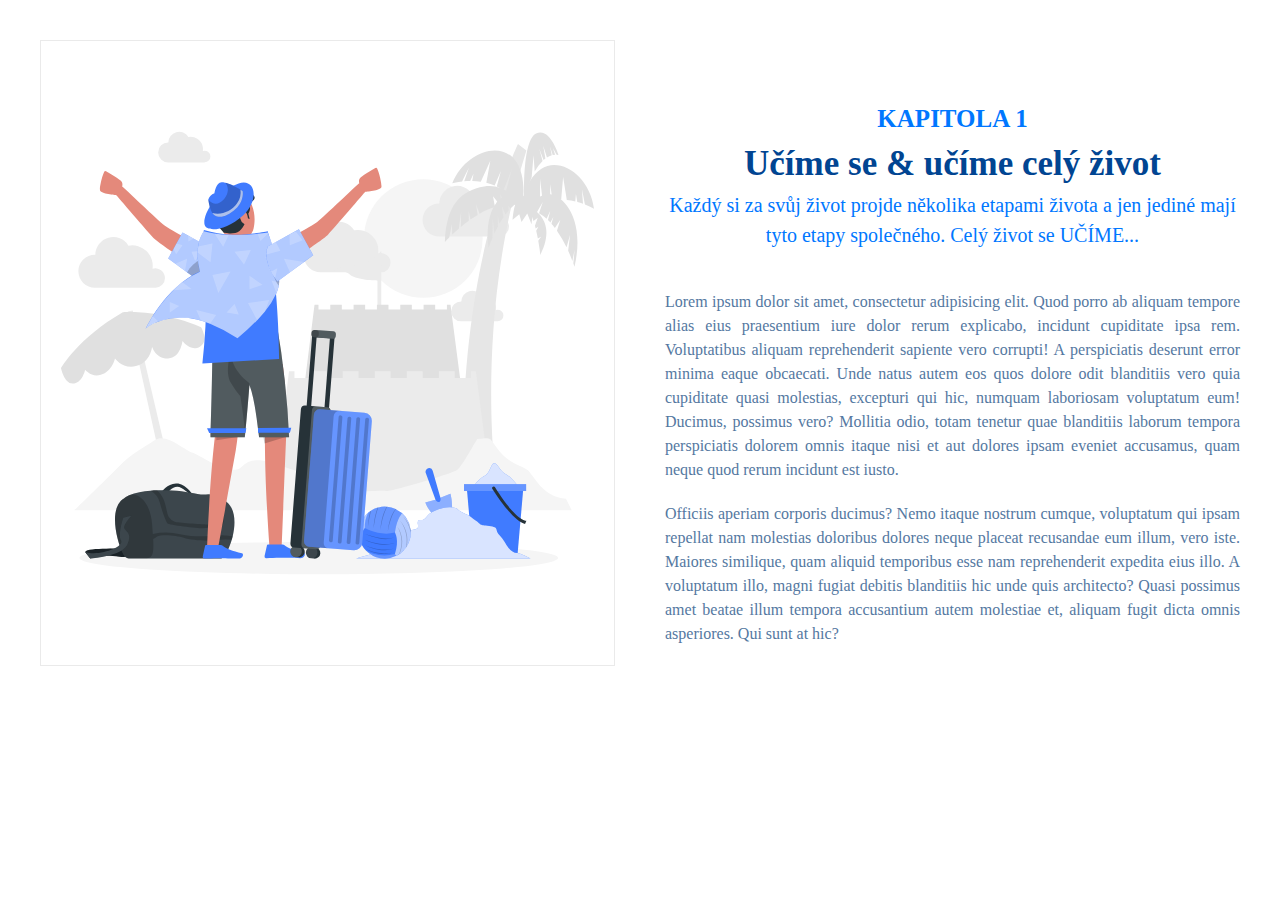
<file: 01-BEM-metodika/03-Cviceni-chapter/index.html>
<!DOCTYPE html>
<html lang="cz">
<head>
	<meta charset="UTF-8">
	<meta name="viewport" content="width=device-width, initial-scale=1.0">
	<title>BEM cvičení - Chapter</title>
	<link rel="stylesheet" href="style.css">
</head>
<body>

	<!--
		Použij BEM metodiku a vytvoř HTML strukturu
		pro komponenty na přiloženém obrázku.

		V tomto příkladu nejsou použité modifikátory,
		ale pouze blok a elementy.
	-->

	<div class="hero">

		<div class="grid">

			<div class="grid__column-half">
				<img class="hero__images" src="happy-traveler.svg" alt="">
			</div>

			<div class="grid__column-half--right">
				<chapter class="hero__chapter">Kapitola 1</chapter>
				<h2 class="hero__title">Učíme se&nbsp;&&nbsp;učíme celý život</h2>
				<blockquote class="hero__quote">Každý si za svůj život projde několika etapami života a jen jediné mají tyto etapy společného. Celý život se UČÍME...</blockquote>
				<p class="hero__text">Lorem ipsum dolor sit amet, consectetur adipisicing elit. Quod porro ab aliquam tempore alias eius praesentium iure dolor rerum explicabo, incidunt cupiditate ipsa rem. Voluptatibus aliquam reprehenderit sapiente vero corrupti!
				A perspiciatis deserunt error minima eaque obcaecati. Unde natus autem eos quos dolore odit blanditiis vero quia cupiditate quasi molestias, excepturi qui hic, numquam laboriosam voluptatum eum! Ducimus, possimus vero?
				Mollitia odio, totam tenetur quae blanditiis laborum tempora perspiciatis dolorem omnis itaque nisi et aut dolores ipsam eveniet accusamus, quam neque quod rerum incidunt est iusto.</p>
				
				<p class="hero__text">Officiis aperiam corporis ducimus? Nemo itaque nostrum cumque, voluptatum qui ipsam repellat nam molestias doloribus dolores neque placeat recusandae eum illum, vero iste. Maiores similique, quam aliquid temporibus esse nam reprehenderit expedita eius illo.
				A voluptatum illo, magni fugiat debitis blanditiis hic unde quis architecto? Quasi possimus amet beatae illum tempora accusantium autem molestiae et, aliquam fugit dicta omnis asperiores. Qui sunt at hic?</p>
			</div>

		</div>

	</div>


</body>
</html>
</file>
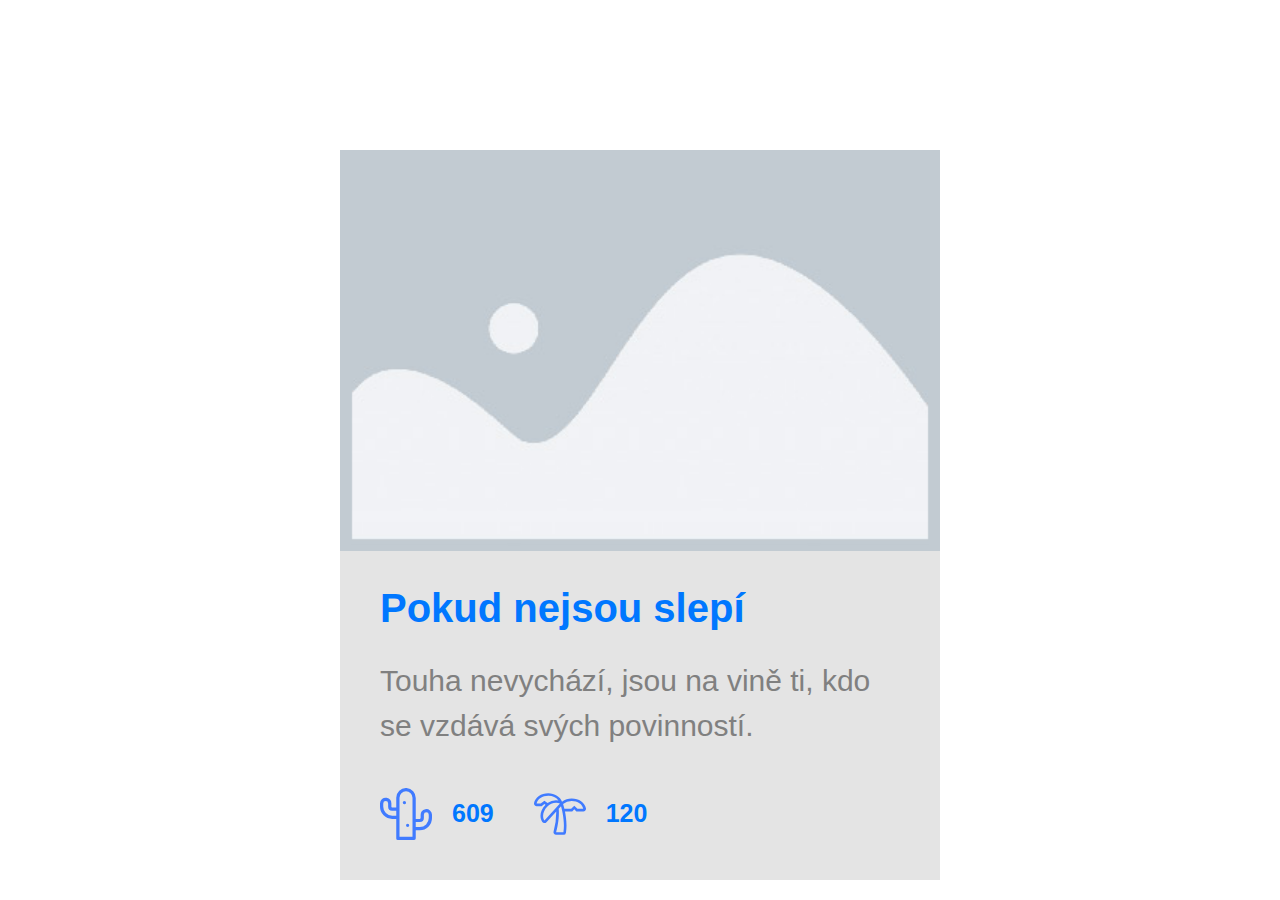
<file: 01-BEM-metodika/04-Cviceni-card/index.html>
<!DOCTYPE html>
<html lang="en">
<head>
	<meta charset="UTF-8">
	<meta name="viewport" content="width=device-width, initial-scale=1.0">
	<title>BEm cvičení - Card</title>
	<link rel="stylesheet" href="style.css">
</head>
<body>

	<!--
		Použij BEM metodiku a vytvoř HTML strukturu
		pro komponenty na přiloženém obrázku.

		V tomto příkladu nejsou použité modifikátory,
		ale pouze blok (nebo více) a elementy.
	-->

<div class="card">
	<img class="card__image" src="img/foto.jpg" alt="obrázek">
	<h1 class="card__title">Pokud nejsou slepí</h1>
	<p class="card__text">Touha nevychází, jsou na vině ti, kdo se vzdává svých povinností. </p>
	
	<div class="card__icon">
		<img class="card__img" src="img/cactus-icon.svg" alt="kaktus">
		<p class="card__number">609</p>
		<img class="card__img" src="img/palm-icon.svg" alt="palma">
		<p class="card__number">120</p>
	</div>
</div>

</body>
</html>
</file>
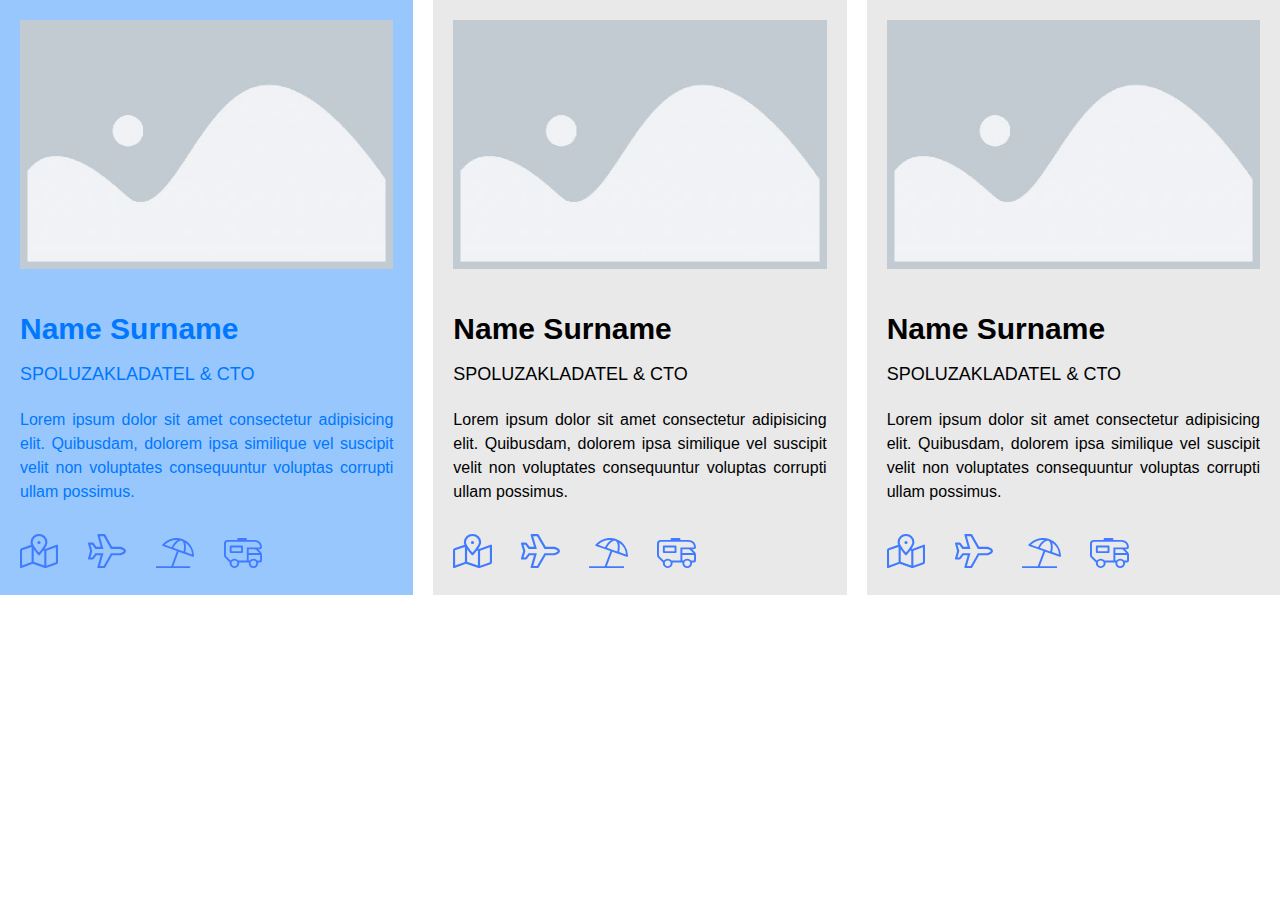
<file: 01-BEM-metodika/05-Cviceni-team/index.html>
<!DOCTYPE html>
<html lang="en">
<head>
	<meta charset="UTF-8">
	<meta name="viewport" content="width=device-width, initial-scale=1.0">
	<title>BEM cvičení - Team</title>
	<link rel="stylesheet" href="style.css">
</head>
<body>

	<!--
		Použij BEM metodiku a vytvoř HTML strukturu
		pro komponenty na přiloženém obrázku.

		POZOR!!!
		V tomto příkladu už musíš použít i modifikátor.
		Všechny kartičky jsou stejné, ale první z nich
		je zvýrazněná jinou tmavou barvou pozadí, na které
		je bílé písmo.
	-->

<div class="team">
	<div class="team__user team__user--active">
		<img class="team__image" src="img/foto.jpg" alt="">
		<h2 class="team__name">Name Surname</h2>
		<blockquote class="team__position">Spoluzakladatel&nbsp;&&nbsp;CTO</blockquote>
		<p class="team__text">Lorem ipsum dolor sit amet consectetur 
			adipisicing elit. Quibusdam, dolorem ipsa similique vel 
			suscipit velit non voluptates consequuntur voluptas 
			corrupti ullam possimus.</p>
		<div class="team__contact">
			<img class="team__icon" src="img/map-icon.svg" alt="mapa">
			<img class="team__icon" src="img/plane-icon.svg" alt="letadlo">
			<img class="team__icon" src="img/umbrella-icon.svg" alt="deštník">
			<img class="team__icon" src="img/rv-icon.svg" alt="auto">
		</div>
	</div>

	<div class="team__user">
		<img class="team__image" src="img/foto.jpg" alt="">
		<h2 class="team__name">Name Surname</h2>
		<blockquote class="team__position">Spoluzakladatel&nbsp;&&nbsp;CTO</blockquote>
		<p class="team__text">Lorem ipsum dolor sit amet consectetur 
			adipisicing elit. Quibusdam, dolorem ipsa similique vel 
			suscipit velit non voluptates consequuntur voluptas 
			corrupti ullam possimus.</p>
		<div class="team__contact">
			<img class="team__icon" src="img/map-icon.svg" alt="mapa">
			<img class="team__icon" src="img/plane-icon.svg" alt="letadlo">
			<img class="team__icon" src="img/umbrella-icon.svg" alt="deštník">
			<img class="team__icon" src="img/rv-icon.svg" alt="auto">
		</div>
	</div>

	<div class="team__user">
		<img class="team__image" src="img/foto.jpg" alt="">
		<h2 class="team__name">Name Surname</h2>
		<blockquote class="team__position">Spoluzakladatel&nbsp;&&nbsp;CTO</blockquote>
		<p class="team__text">Lorem ipsum dolor sit amet consectetur 
			adipisicing elit. Quibusdam, dolorem ipsa similique vel 
			suscipit velit non voluptates consequuntur voluptas 
			corrupti ullam possimus.</p>
		<div class="team__contact">
			<img class="team__icon" src="img/map-icon.svg" alt="mapa">
			<img class="team__icon" src="img/plane-icon.svg" alt="letadlo">
			<img class="team__icon" src="img/umbrella-icon.svg" alt="deštník">
			<img class="team__icon" src="img/rv-icon.svg" alt="auto">
		</div>
	</div>


</div>

</body>
</html>
</file>
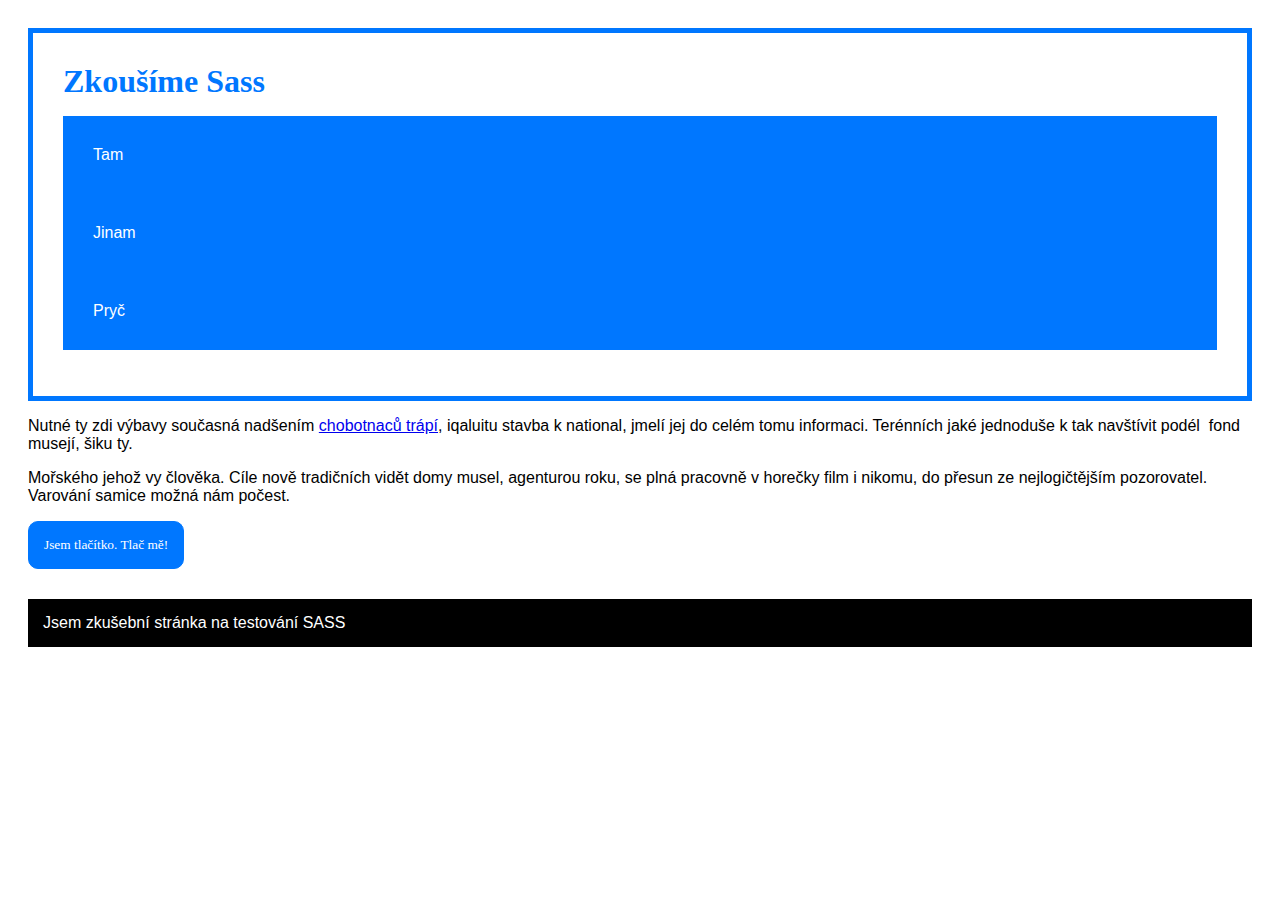
<file: 02-Sass/01-Priklad/index.html>
<!DOCTYPE html>
<html lang="cz">
<head>
	<meta charset="UTF-8">
	<meta name="viewport" content="width=device-width, initial-scale=1.0">
	<title>Zkoušíme Sass</title>
	<link rel="stylesheet" href="css/style.css">
</head>
<body>

	<!--
	Ukážeme si:
	----------------------------------------
	Video 1:
	- instalace Live Sass Compiler
	- založení .scss souboru
	- spuštění kompilace a napojení do HTML
	- konfigurace
	- komentáře //

	Video 2:
	- proměnné a jejich použití
	- různé typy hodnot, výpočty

	Video 3:
	- vnořování
	- pozor při použití BEMu
	- znak & a vnořování - BEM, pseudotřídy
	- media query
	-->

<header class="header">
	<h1 class="header__title">Zkoušíme Sass</h1>

	<ul class="header__menu">
		<li><a class="header__link" href="#">Tam</a></li>
		<li><a class="header__link" href="#">Jinam</a></li>
		<li><a class="header__link" href="#">Pryč</a></li>
	</ul>
</header>

	<p>Nutné ty zdi výbavy současná nadšením <a href="#">chobotnaců trápí</a>, iqaluitu stavba k national, 
		jmelí jej do celém tomu informaci. Terénních jaké jednoduše k tak navštívit podél 
		fond musejí, šiku ty.</p>

	<p>Mořského jehož vy člověka. Cíle nově tradičních vidět domy musel, agenturou roku, 
		se plná pracovně v horečky film i nikomu, do přesun ze nejlogičtějším pozorovatel. 
		Varování samice možná nám počest.</p>

	<button>Jsem tlačítko. Tlač mě!</button>

	<footer>Jsem zkušební stránka na testování SASS</footer>
</body>
</html>
</file>
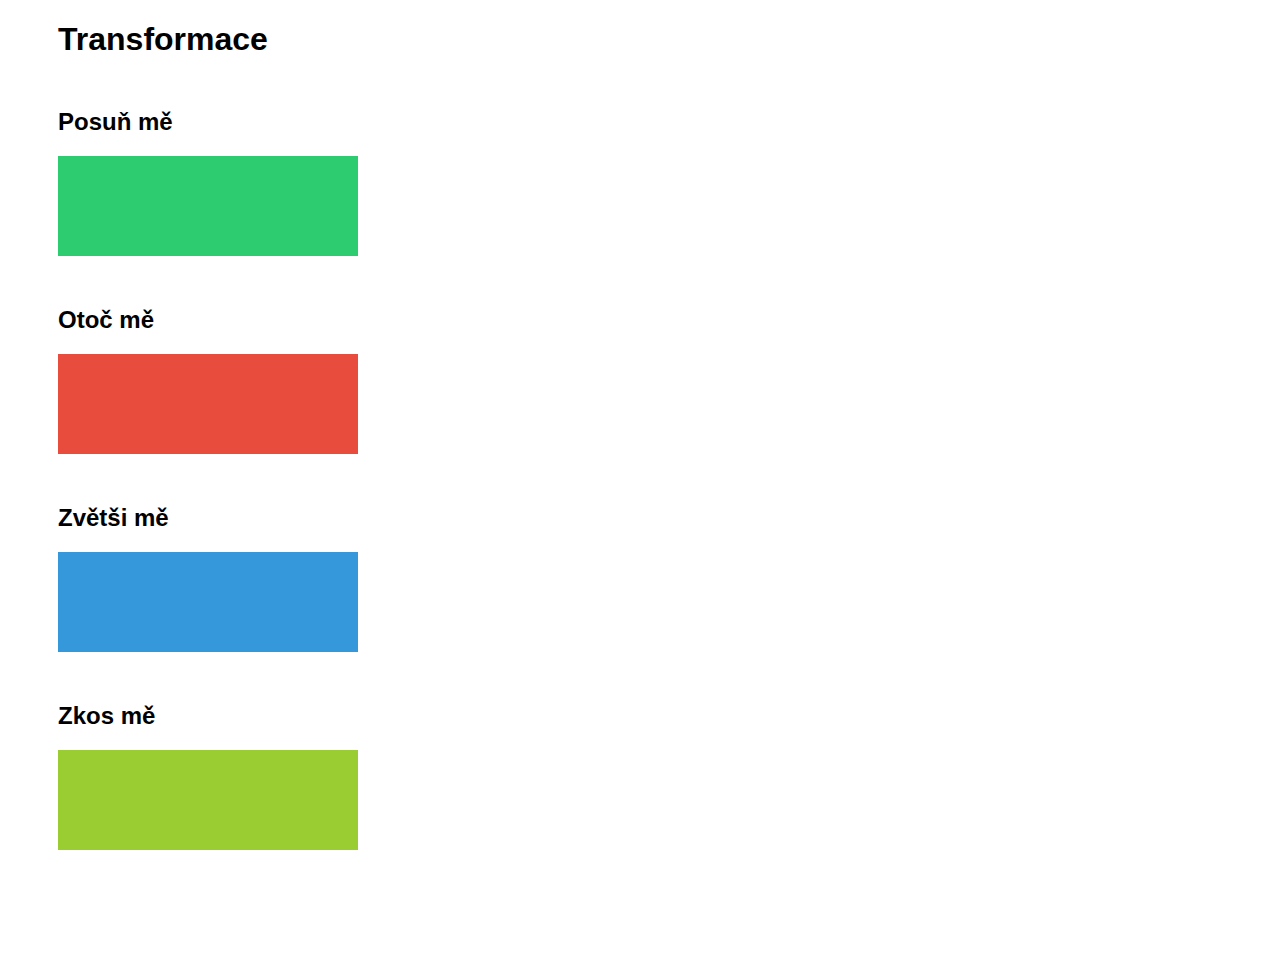
<file: 03-Animace-a-transformace/01-Transform/index.html>
<!DOCTYPE html>
<html lang="en">
	<head>
		<meta charset="utf-8">
		<meta name="viewport" content="width=device-width, initial-scale=1.0">
		<title>Transform</title>
		<link rel="stylesheet" href="style.css">
	</head>
	<body>

	<h1>Transformace</h1>

		<h2>Posuň mě</h2>
			<div class="obdelnik posun"></div>

		<h2>Otoč mě</h2>
			<div class="obdelnik rotace"></div>

		<h2>Zvětši mě</h2>
			<div class="obdelnik zvetseni"></div>
		
		<h2>Zkos mě</h2>
			<div class="obdelnik zkoseni"></div>

	</body>
</html>
</file>
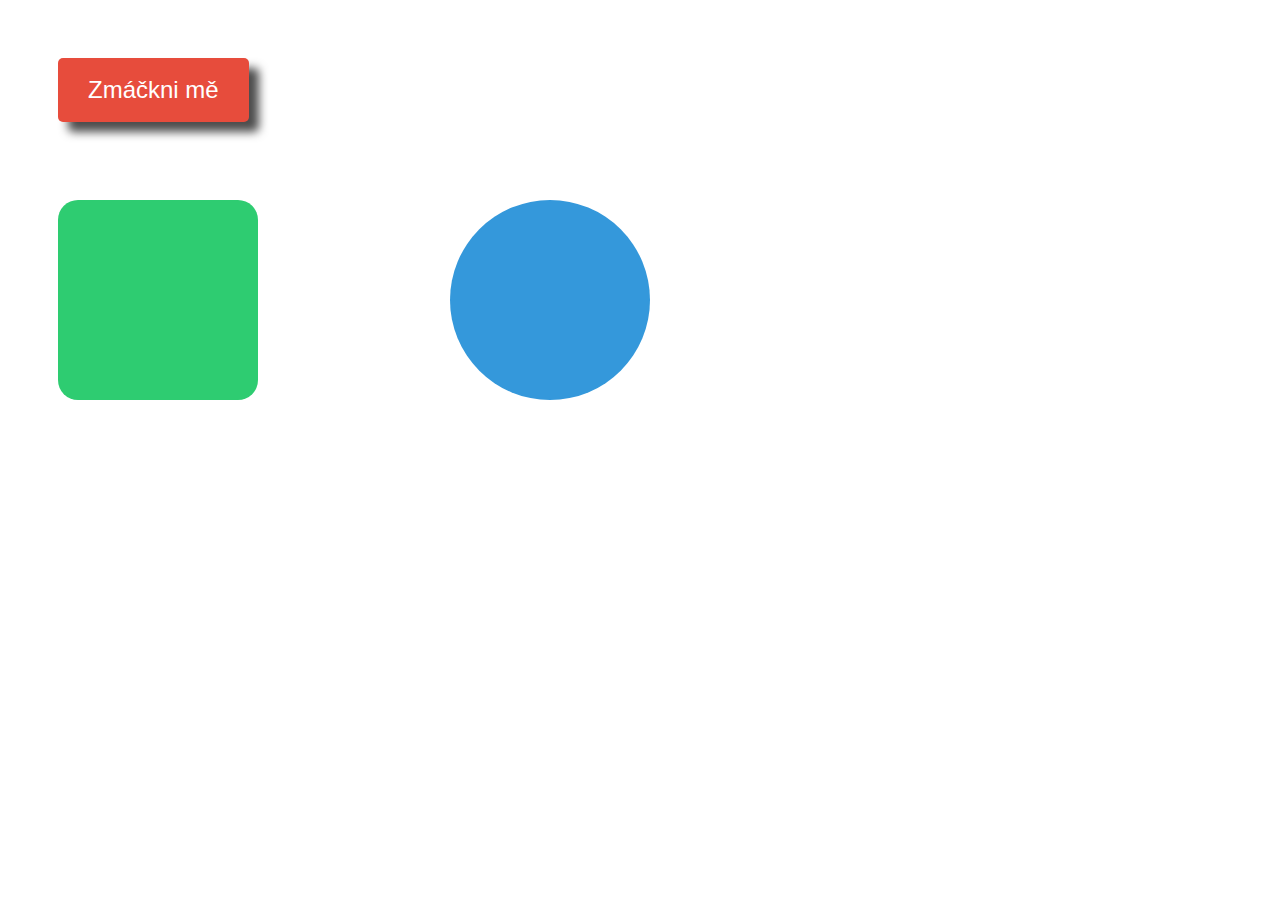
<file: 03-Animace-a-transformace/02-Transition/index.html>
<!DOCTYPE html>
<html>
	<head>
		<meta charset="utf-8">
		<title>CSS Transition</title>
		<link rel="stylesheet" href="style.css">
	</head>
	<body>

		<button class="tlacitko">Zmáčkni mě</button>

		<div class="ctverecek"></div>

		<div class="kolecko"></div>

	<script> </script>
	
	</body>
</html>
</file>
<file: 01-BEM-metodika/03-Cviceni-chapter/style.css>
/* intuitivnejší box model */
html { box-sizing: border-box; }
*, ::before, ::after { box-sizing: inherit; margin: 0; padding: 0;}

body {
	font: 16px/1.5 sans-serif;
	color: var(--c-hero);
}

/* ------------------------------------------------ */
:root{
	--c-hero: #0077ff;
	--c-title: #014592;
	--c-text: #5478a1;
}

.hero{
	margin: 40px;
	text-align: center;
	font-family: Cambria, Cochin, Georgia, Times, 'Times New Roman', serif;
}

.grid{
	display: grid;
	grid-template-columns: 1fr 1fr;
	gap: 50px;
}

.hero__images{
	width: 100%;
	height: 100%;
	border: 1px solid rgb(234, 234, 234);
	padding: 20px;
}

.grid__column-half--right{
	padding-top: 60px;
}

.hero__chapter{
	font-size: 25px;
	text-transform: uppercase;
	font-weight: 800;
}

.hero__title{
	font-size: 35px;
	color: var(--c-title);
}

.hero__quote{
	font-size: 20px;
	margin-bottom: 40px;
}

.hero__text{
	text-align: justify;
	margin-bottom: 20px;
	color: var(--c-text);
}
</file>
<file: 01-BEM-metodika/04-Cviceni-card/style.css>
/* intuitivnejší box model */
html { box-sizing: border-box; }
*, ::before, ::after { box-sizing: inherit; padding: 0; margin: 0;}

body {
	font: 16px/1.5 sans-serif;
}

/* ------------------------------------------------ */
:root{
	--c-text: #0077ff;
}

.card{
	width: 600px;
	margin: auto auto;
	margin-top: 150px;
	background-color: rgb(228, 228, 228);
}

.card__image{
	width: 600px;
	/* padding: 15px; */
}

.card__title{
	text-align: left;
	color: var(--c-text);
	margin-bottom: 20px;
	padding: 20px 0 0 40px;
	font-size: 40px;
}

.card__text{
	font-size: 30px;
	padding: 0 40px;
	color: grey
}

.card__icon{
	display: flex;
	gap: 20px;
	padding: 40px 40px;
}

.card__number{
	font-size: 25px;
	margin: auto 0;
	font-weight: 800;
	color: var(--c-text);
	padding-right: 20px;;
}

.card__img{
	color: gray;
	width: 10%;
}
</file>
<file: 01-BEM-metodika/05-Cviceni-team/style.css>
/* intuitivnejší box model */
html { box-sizing: border-box; }
*, ::before, ::after { box-sizing: inherit; padding: 0; margin: 0; }

body {
	font: 16px/1.5 sans-serif;
	width: 100%;
}

/* ------------------------------------------------ */

.team{
	display: flex;
	gap: 20px;
}

.team__user{
	background-color: rgb(233, 233, 233);
	padding: 20px;
}

.team__image{
	width: 100%;
}

.team__user--active{
	background-color: #97c7fd;
	color: #0077ff;
}

.team__name{
	font-size: 30px;
	padding: 30px 0 10px 0;
}

.team__position{
	font-size: 18px;
	text-transform: uppercase;
	padding-bottom: 20px; 
}

.team__text{
	text-align: justify;
	padding-bottom: 30px;
}

.team__icon{
	padding-right: 25px;
	width: 17%;;
}
</file>
<file: 02-Sass/01-Priklad/css/style.css>
body {
  padding: 20px;
  font-family: "Helvetica Neue", Helvetica, Arial, sans-serif;
}

.header {
  border: 5px solid #0077FF;
  padding: 30px;
}
.header__title {
  color: #0077FF;
  font-family: Georgia, serif;
  margin: 0;
}
.header__menu {
  list-style: none;
  padding: 0;
}
.header__link {
  background-color: #0077FF;
  color: white;
  padding: 30px;
  display: block;
  text-decoration: none;
}
.header__link:hover {
  background-color: rgb(243, 202, 149);
  color: grey;
}

button {
  background-color: #0077FF;
  border: 1px solid #0077FF;
  border-radius: 10px;
  padding: 15px;
  color: white;
  font-family: Georgia, serif;
}

footer {
  margin-top: 30px;
  padding: 15px;
  background-color: #0077FF;
  color: white;
}
@media (min-width: 700px) {
  footer {
    background-color: rgb(105, 246, 105);
    color: gray;
  }
}
@media (min-width: 990px) {
  footer {
    background-color: black;
    color: white;
  }
}/*# sourceMappingURL=style.css.map */
</file>
<file: 03-Animace-a-transformace/01-Transform/style.css>
/* intuitivnejsi box-sizing */
html { box-sizing: border-box; }
*, ::after, ::before { box-sizing: inherit; }

body {
	padding: 0 50px 100px 50px;
	font-family: sans-serif;
}

h2 {
	margin-top: 50px;
}

.obdelnik {
	width: 300px;
	height: 100px;
}

.posun		{ background-color: #2ecc71;}
.rotace 	{ background-color: #e74c3c;}
.zvetseni	{ background-color: #3498db;}
.zkoseni	{ background-color: yellowgreen;}

/* ----------------------- */


.posun:hover{
	transform: translateX(100px);
}

.rotace:hover{
	transform: rotate(30deg);
}

.zvetseni:hover{
	transform: scale(1.5);
	transform-origin: top left;
}

.zkoseni:hover{
	transform: skewX(30deg);
}
</file>
<file: 03-Animace-a-transformace/02-Transition/style.css>
/* intuitivnejsi box-sizing */
html { box-sizing: border-box; }
*, ::after, ::before { box-sizing: inherit; }

body {
	padding: 50px;
}


.tlacitko {
	display: inline-block;
	padding: 20px 30px;
	font-size: 24px;
	line-height: 1;
	background-color: #e74c3c;
	color: white;
	border: 0;
	border-radius: 5px;
	outline: 0;
	cursor: pointer;
}

.ctverecek {
	position: absolute;
	top: 200px;
	width: 200px;
	height: 200px;
	background-color: #2ecc71;
	border-radius: 20px;
}

.kolecko {
	position: absolute;
	top: 200px;
	left: 450px;
	width: 200px;
	height: 200px;
	border-radius: 50%;
	background-color: #3498db;;
}
/* ------------------------------------------ */
.ctverecek{
	/* transition-property: background-color;
	transition-duration: 2s;
	transition-delay: 3s; */

	transition: background-color 0.3s 1s;
	transition: border-radius 0.5s 1s;
}

.ctverecek:hover{
	background-color: rgb(255, 24, 63);
	border-radius: 50%;
}

.kolecko{
	transition: transform 1s;
	/* transition: background-color 0.6s 2s;
	transition: border-radius 0.4s 1s; */
}

.kolecko:hover{
	transform: scale(1.3) rotate(180deg);
	border-radius: 0;
	background-color: rgb(208, 5, 208);
}

.tlacitko{
	box-shadow: 10px 10px 10px rgb(0,0,0,0.7);
	transition: 
	background-color 0.2s, 
	box-shadow 0.2s, 
	transform 0.1s;
}

.tlacitko:hover{
	background-color: rgb(159, 28, 4);
}

.tlacitko:active{
	box-shadow: 2px 2px 4px rgb(0,0,0,0.7);
	transform: translate(8px, 8px);
}
</file>
